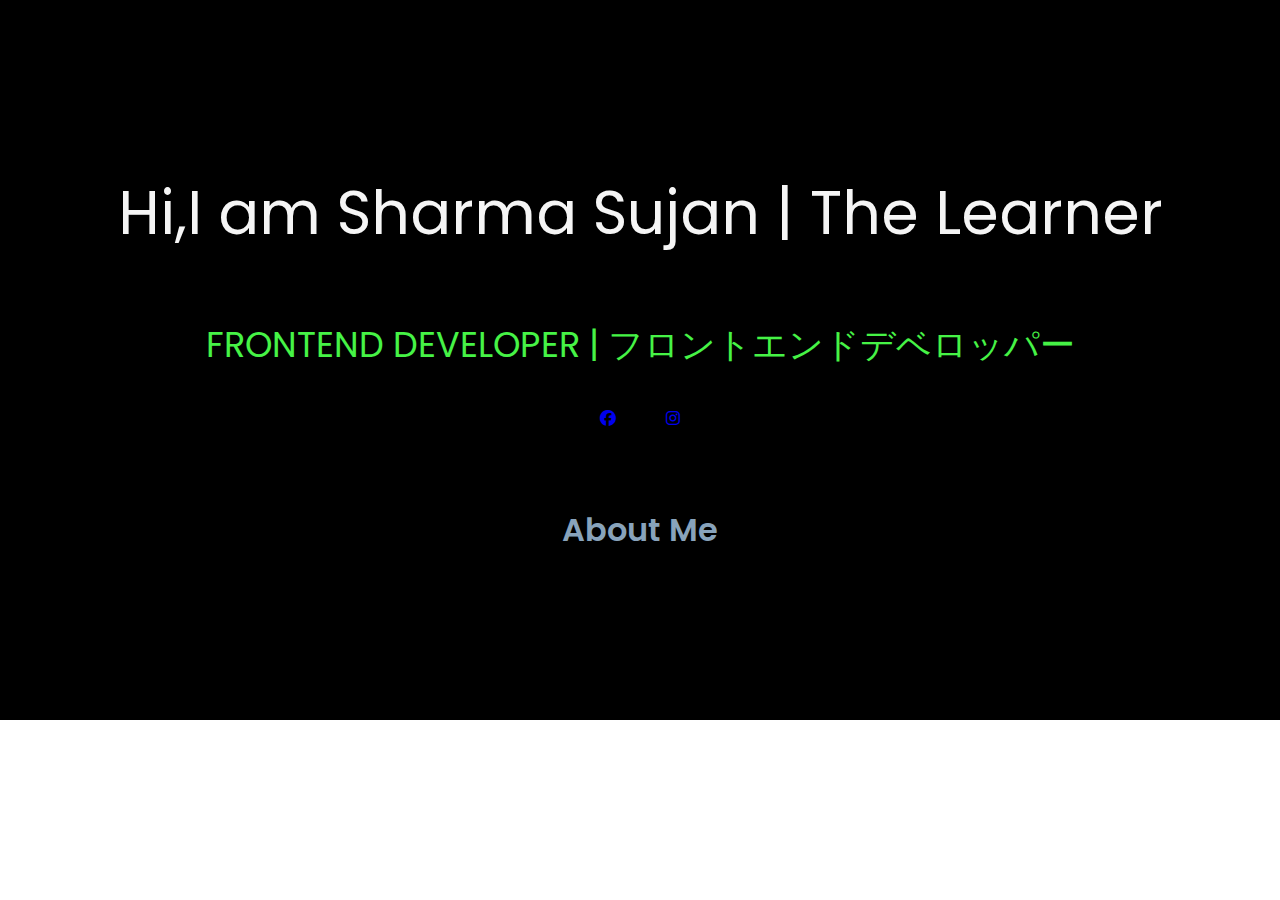
<file: index.html>
<!DOCTYPE html>
<html lang="en">

<head>
    <meta charset="UTF-8" />
    <meta name="viewport" content="width=device-width, initial-scale=1.0" />
    <title>Sujan The Learner</title>
    <link rel="stylesheet" href="style.css" />
    <link rel="preconnect" href="https://fonts.googleapis.com" />
    <link rel="preconnect" href="https://fonts.gstatic.com" crossorigin />
    <link href="https://fonts.googleapis.com/css2?family=Poppins:wght@300;400;500;600;700&display=swap"
        rel="stylesheet" />
    <link rel="stylesheet" href="https://cdnjs.cloudflare.com/ajax/libs/font-awesome/6.5.1/css/all.min.css" />
</head>

<body>
    <header>
        <div class="header">
            <p class="hardwork">WORK HARD.SLEEP HEALTHY</p>
            <p class="hi">Hi,I am Sharma Sujan | The Learner</p>
            <p class="frontend">FRONTEND DEVELOPER | フロントエンドデベロッパー</p>

            <div class="social">
                <a class="icons" href="https://www.facebook.com/mesujansharma" target="_blank" title="Facebook"><i
                        class="fa-brands fa-facebook"></i></a>
                <a class="icons" href="https://www.instagram.com/sujansharma19/" target="_blank" title="Instagram">
                    <i class="fa-brands fa-instagram"></i>
                </a>
            </div>
             <div class="about"><a class="btn" href="about.html" target="_blank">About Me</a></div>
        </div>
    </header>
    <!-- <main>
        <section>
            <div class="introduction-section">
                <h3 id="about">ABOUT ME</h3>
                <h4>INTRODUCTION</h4>
                <div class="container">
                    <img src="photo.jpg" alt="" />
                    <p class="introduction">
                        <span>I</span> am a helpful and content individiual,thriving in
                        various aspects of life.I take pride in my abilities and strive to
                        excel in all endeavors.My positive outlook and supportive nature
                        make me a source of encouragement and assistance to those around me.
                    </p>
                </div>
            </div>
            <div class="profile-skills">
                <div class="profile">
                    <span class="profile-span">PROFILE</span>
                    <p class="profile-para">
                        Here are some more info about myself to help you get to know me
                        better
                    </p>
                    <ul class="ul-profile">
                        <li class="name"><i class="fa-solid fa-user"></i> Full Name:<div class="name-div">Sharma Sujan
                            </div>
                        </li>
                        <li class="dob"><i class="fa-solid fa-calendar-check"></i> Birth Date:<div class="dob-div">
                                ****/09/24</div>
                        </li>
                        <li class="email">
                            <i class="fa-regular fa-envelope-open"></i>

                            Email:<div class="email-div">sharmasujan4567@gmail.com</div>
                        </li>
                        <li class="nationality"><i class="fa-solid fa-flag"></i>
                            Nationality:<div class="nationality-div">Nepalese</div>
                        </li>
                    </ul>
                </div>
                <div class="skills">
                    <span class="skills-span">SKILLS</span>
                    <p class="skills-para">Skills and their proficiency percentages</p>
                    <ul class="ul-skills">
                        <li class="html-text"><i class="fa-solid fa-check"></i>
                            HTML5
                            <div class="html">
                                <div class="html-progress">90%</div>
                            </div>
                        </li>
                        <li><i class="fa-solid fa-check"></i>
                            CSS <div class="css">
                                <div class="css-progress">75%</div>
                            </div>
                        </li>
                        <li><i class="fa-solid fa-check"></i>
                            JAVASCRIPT <div class="javascript">
                                <div class="javascript-progress">50%</div>
                            </div>
                        </li>
                        <li><i class="fa-solid fa-check"></i>
                            JAVA <div class="java">
                                <div class="java-progress">35%</div>
                            </div>
                        </li>
                        <li><i class="fa-solid fa-check"></i>
                            GITHUB <div class="github">
                                <div class="github-progress">20%</div>
                            </div>
                        </li>
                    </ul>
                </div>
            </div>
        </section>
    </main>
    <footer></footer> -->
</body>

</html>
</file>
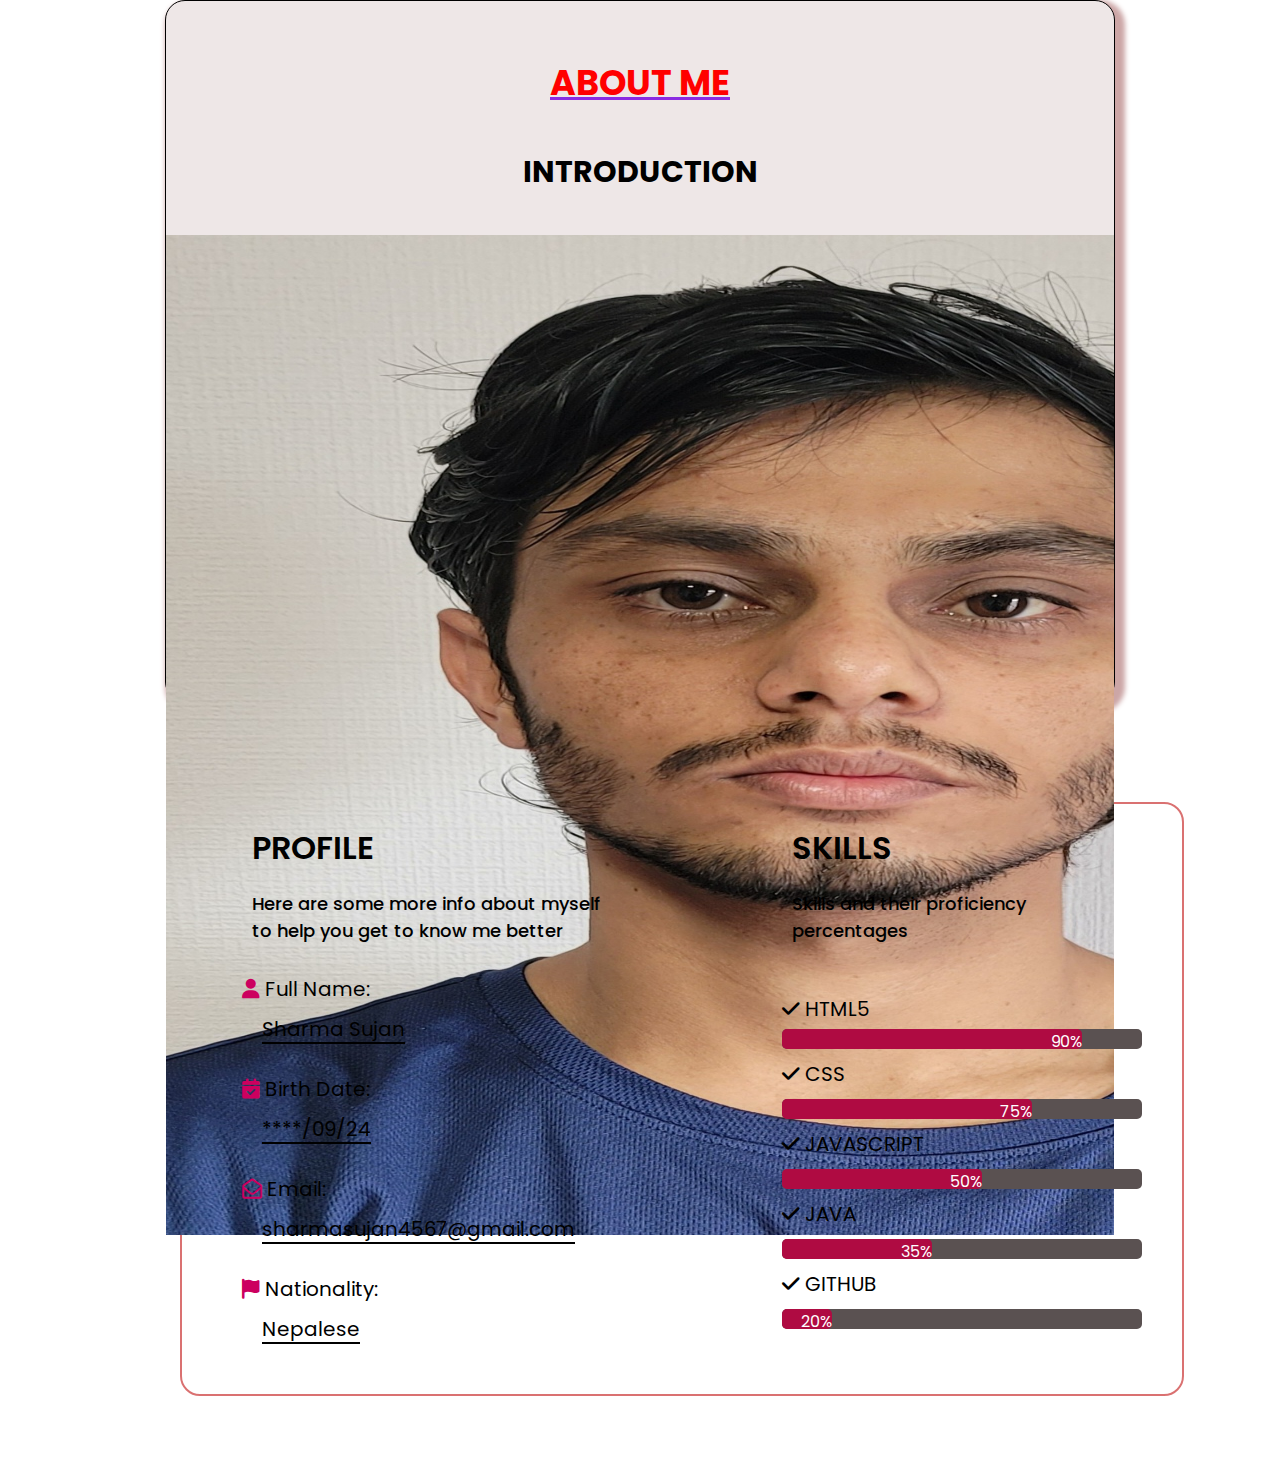
<file: about.html>
<!DOCTYPE html>
<html lang="en">
<head>
    <meta charset="UTF-8">
    <meta name="viewport" content="width=device-width, initial-scale=1.0">
    <title>About Me</title>
    <link rel="stylesheet" href="style.css">
    <link href="https://fonts.googleapis.com/css2?family=Poppins:wght@300;400;500;600;700&display=swap"
        rel="stylesheet" />
    <link rel="stylesheet" href="https://cdnjs.cloudflare.com/ajax/libs/font-awesome/6.5.1/css/all.min.css" />
</head>
<body>
   <main>
        <section>
            <div class="introduction-section">
                <h3 id="about">ABOUT ME</h3>
                <h4>INTRODUCTION</h4>
                <div class="container">
                    <img src="photo.jpg" alt="" />
                    <p class="introduction">
                        <span>I</span> am a helpful and content individiual,thriving in
                        various aspects of life.I take pride in my abilities and strive to
                        excel in all endeavors.My positive outlook and supportive nature
                        make me a source of encouragement and assistance to those around me.
                    </p>
                </div>
            </div>
            <div class="profile-skills">
                <div class="profile">
                    <span class="profile-span">PROFILE</span>
                    <p class="profile-para">
                        Here are some more info about myself to help you get to know me
                        better
                    </p>
                    <ul class="ul-profile">
                        <li class="name"><i class="fa-solid fa-user"></i> Full Name:<div class="name-div">Sharma Sujan
                            </div>
                        </li>
                        <li class="dob"><i class="fa-solid fa-calendar-check"></i> Birth Date:<div class="dob-div">
                                ****/09/24</div>
                        </li>
                        <li class="email">
                            <i class="fa-regular fa-envelope-open"></i>

                            Email:<div class="email-div">sharmasujan4567@gmail.com</div>
                        </li>
                        <li class="nationality"><i class="fa-solid fa-flag"></i>
                            Nationality:<div class="nationality-div">Nepalese</div>
                        </li>
                    </ul>
                </div>
                <div class="skills">
                    <span class="skills-span">SKILLS</span>
                    <p class="skills-para">Skills and their proficiency percentages</p>
                    <ul class="ul-skills">
                        <li class="html-text"><i class="fa-solid fa-check"></i>
                            HTML5
                            <div class="html">
                                <div class="html-progress">90%</div>
                            </div>
                        </li>
                        <li><i class="fa-solid fa-check"></i>
                            CSS <div class="css">
                                <div class="css-progress">75%</div>
                            </div>
                        </li>
                        <li><i class="fa-solid fa-check"></i>
                            JAVASCRIPT <div class="javascript">
                                <div class="javascript-progress">50%</div>
                            </div>
                        </li>
                        <li><i class="fa-solid fa-check"></i>
                            JAVA <div class="java">
                                <div class="java-progress">35%</div>
                            </div>
                        </li>
                        <li><i class="fa-solid fa-check"></i>
                            GITHUB <div class="github">
                                <div class="github-progress">20%</div>
                            </div>
                        </li>
                    </ul>
                </div>
            </div>
        </section>
    </main>
    <footer></footer> 
</body>
</html>
</file>
<file: style.css>
body {
  font-family: "Poppins", sans-serif;
  margin: 0;
  padding: 0;
}
html,
body {
  width: 100%;
  overflow-x: hidden;
}
.header {
  padding-top: 20px;
  height: 700px;
  /* background-image: url("background.jpg"); */
  background-color: black;
}

.hardwork {
  color: rgb(94, 105, 245);
  font-weight: 550;
  font-size: 35px;
  animation: hardwork 10s ease-out infinite;
  -webkit-clip-path: inset(0 100% 0 0);
}

@keyframes hardwork {
  0% {
    clip-path: inset(0 100% 0 0);
  }

  40% {
    clip-path: inset(0 0 0 0);
  }

  70% {
    clip-path: inset(0 0 0 0);
  }

  60% {
    clip-path: inset(0 100% 0 0);
  }
  100% {
    clip-path: inset(0 100% 0 0);
  }
}

.hi {
  color: whitesmoke;
  font-size: 60px;
}
.name-span {
  color: #7e000a;
  font-weight: 550;
  position: relative;
  animation: sharma 2s ease-in-out infinite alternate;
}

@keyframes sharma {
  from {
    top: -5px;
  }

  to {
    top: 5px;
  }
}

.frontend {
  color: rgb(70, 243, 70);
  font-size: 35px;
}

.hi,
.hardwork,
.frontend {
  text-align: center;
}



.facebook,
.instagram,.git {
  margin-top: 30px;
  font-size: 60px;
  color: white;
  transition:transform 2s;
}
.facebook:hover {
  color: rgb(24, 119, 242); 
  transform: translateX(-10px);
}

.instagram:hover {
  color: rgb(225, 48, 108);
  transform:translateY(-10px) ;
}
.git:hover {
  color: rgb(130, 155, 201);
  transform: translateX(10px);
}
.about {
  width: 100%;
  padding-top: 20px;
  margin-top: 50px;
  display: flex;
  justify-content: center;
}

.btn {
  font-size: 32px !important;
  font-weight: 600;
  text-decoration: none;
  padding: 5px;
  border-radius: 15%;
  color: rgb(136, 163, 187);
}

.btn:hover {
  color: white;
  background-color: rgb(54, 50, 50);
}

.social {
  display: flex;
  justify-content: center;
  gap: 50px;
}

.introduction-section {
  background-color: rgb(238, 231, 231);
  height: 700px;
  border: 0.5px solid black;
  border-radius: 20px;
  margin: 0 165px 0 165px;
  box-shadow: 5px 5px 5px 5px rgb(204, 166, 166);
}
/* .introduction-section:hover {
  background-color: rgb(245, 245, 191);
} */

h3 {
  text-align: center;
  padding-top: 20px;
  font-size: 35px;
  color: red;
  text-align: center;
  text-decoration: underline;
  text-decoration-color: blueviolet;
}

h4 {
  font-size: 30px;
  text-align: center;
}

.intro-span {
  font-size: 40px;
  color: brown;
}

.container {
  max-height: 1000px;
  display: flex;
  overflow: hidden;
  /* border: 1px solid red; */
  /* gap: 30px; */
  /* flex-direction: column; */
  /* position: relative; */
  /* align-items: flex-start; */
}

.my-picture {
  height: 400px;
  width: 700px !important;
  margin-left: 50px;
  margin-bottom: 20px;
  border-radius: 30px;
  /* position: absolute ; */
}

.introduction {
  margin: 80px 50px 0 20px;
  font-size: 25px;
  font-weight: 500;
  color: rgb(76, 80, 79);
  text-align: justify;
  hyphens: auto;
  /* margin-top: 100px; */
  /* background-color: red; */
}

.profile-skills {
  margin: 100px 0 0 180px;
  display: flex;
  gap: 100px;
  justify-content: ;
  width: 1000px;
  border: 2px solid rgb(218, 113, 113);
  border-radius: 20px;
}

.profile,
.skills {
  width: 400px;
  /* background-color: aqua; */
  padding: 20px;
}

.profile-para,
.skills-para {
  font-weight: 500;
  font-size: 18px;
  margin-left: 50px;
}

.profile-span,
.skills-span {
  font-size: 32px;
  font-weight: 600;

  margin-left: 50px;
}

.fa-calendar-check,
.fa-envelope-open,
.fa-user,
.fa-flag {
  color: #cc005f;
}

ul {
  list-style: none;
}

.ul-profile {
  margin-top: 30px;
}

.name,
.dob,
.email,
.nationality {
  margin-bottom: 30px;
  font-size: 20px;
}

.name-div,
.dob-div,
.email-div,
.nationality-div {
  margin: 0 0 0 20px;
  padding-top: 10px;
  text-decoration: underline;
  text-underline-offset: 6px;
}

.ul-skills {
  padding-top: 30px;
  font-size: 20px;
}
.html-text {
  margin-top: 0 !important;
}
.ul-skills li {
  margin-top: 10px;
}
.html,
.css,
.javascript,
.java,
.github {
  height: 20px;
  background-color: rgb(90, 81, 81);
  border-radius: 5px;
}
.css,
.javascript,
.java,
.github {
  margin-top: 10px;
}
.html-progress {
  height: 20px;
  width: 300px;
  background-color: rgb(175, 11, 66);
  color: white;
  font-size: 16px;
  text-align: right;
}

.css-progress {
  height: 20px;
  width: 250px;
  background-color: rgb(175, 11, 66);
  color: white;
  font-size: 16px;
  text-align: right;
}

.javascript-progress {
  height: 20px;
  width: 200px;
  background-color: rgb(175, 11, 66);
  color: white;
  font-size: 16px;
  text-align: right;
}

.java-progress {
  height: 20px;
  width: 150px;
  background-color: rgb(175, 11, 66);
  color: white;
  font-size: 16px;
  text-align: right;
}

.github-progress {
  height: 20px;
  width: 50px;
  background-color: rgb(175, 11, 66);
  color: white;
  font-size: 16px;
  text-align: right;
}

.html-progress,
.css-progress,
.javascript-progress,
.java-progress,
.github-progress {
  margin-top: 5px;
  border-radius: 5px;
}

/* .ul-skills li{
  gap: 10px;
} */
.explore {
  margin-top: 50px;
  text-align: center;
  font-size: 32px;
  font-weight: 500;
  text-decoration: underline;
  text-underline-offset: px;
  text-decoration-color: rgb(107, 211, 11);
  text-decoration-thickness: 3px;
}
.sample {
  text-align: center;
  font-size: 22px;
  color: rgb(54, 34, 34);
}
.sample-webpage-image {
  width: 400px;
  height: 500px;
  display: block;
  margin: 0 auto;
  margin-top: 100px !important;
  border: 2px solid rgb(226, 224, 70);
  border-radius: 5px;
  padding: 20px;
}
.sample-webpage-image:hover {
  transform: scale(1.2);
}
.footer-text {
  color: #516d72;
  font-weight: 600;
}
footer {
  margin-top: 70px;
  text-align: center;
  font-size: 25px;
  margin-bottom: 50px;
}
.email-link {
  margin-top: 20px;
  display: block;
  font-size: 50px;
}
.email-btn {
  color: rgb(37, 128, 226);
}
.email-btn:hover {
  transform: scale(1.2);
}

@media (max-width: 768px) {
  /* ================= GLOBAL ================= */
  * {
    box-sizing: border-box;
  }

  html,
  body {
    width: 100%;
    overflow-x: hidden;
  }

  /* ================= HEADER ================= */
  .header {
    height: auto;
    padding: 30px 15px;
  }

  .hardwork {
    font-size: 22px;
    text-align: center;
  }

  .hi {
    font-size: 32px;
    text-align: center;
    animation: none;
  }

  .frontend {
    font-size: 20px;
    text-align: center;
  }

  .social {
    gap: 30px;
  }

  .icons {
    font-size: 40px;
  }

  .btn {
    font-size: 20px;
    padding: 8px 14px;
  }

  /* ================= INTRO SECTION ================= */
  .introduction-section {
    margin: 15px;
    height: auto;
  }

  h3 {
    font-size: 26px;
  }

  h4 {
    font-size: 22px;
  }

  .container {
    overflow: visible;  
    flex-direction: column;
    align-items: center;
  }


 .my-picture {
    width: min(45vw, 180px);
    height: auto;
    margin: 0 auto 15px;
    display: block;
 }
   
  
  

  .introduction {
    margin: 15px;
    font-size: 16px;
    text-align: center;
    line-height: 1.6;
  }

  /* ================= PROFILE + SKILLS ================= */
  .profile-skills {
    margin: 30px 10px;
    width: 100%;
    flex-direction: column;
    gap: 30px;
  }

  .profile,
  .skills {
    width: 100%;
    padding: 10px;
  }

  .profile-span,
  .skills-span {
    font-size: 24px;
    margin-left: 0;
    text-align: center;
  }

  .profile-para,
  .skills-para {
    margin-left: 0;
    font-size: 16px;
    text-align: center;
  }

  .ul-profile li,
  .ul-skills li {
    font-size: 16px;
  }

  /* ================= PROGRESS BAR CONTAINERS ================= */
  .html,
  .css,
  .javascript,
  .java,
  .github {
    width: 100%;
    height: 28px;
    overflow: hidden;
  }

  /* ================= PROGRESS BARS (PERCENT BASED) ================= */
  .html-progress {
    width: 90%;
    height: 100%;
    line-height: 28px;
    font-size: 14px;
    margin-top: 0;
  }

  .css-progress {
    width: 75%;
    height: 100%;
    line-height: 28px;
    font-size: 14px;
    margin-top: 0;
  }

  .javascript-progress {
    width: 50%;
    height: 100%;
    line-height: 28px;
    font-size: 14px;
    margin-top: 0;
  }

  .java-progress {
    width: 35%;
    height: 100%;
    line-height: 28px;
    font-size: 14px;
    margin-top: 0;
  }

  .github-progress {
    width: 20%;
    height: 100%;
    line-height: 28px;
    font-size: 14px;
    margin-top: 0;
  }

  /* ================= SAMPLE PROJECT ================= */
  .explore {
    font-size: 24px;
  }

  .sample {
    font-size: 18px;
  }

  .sample-webpage-image {
    width: 90%;
    height: auto;
    margin-top: 40px;
  }

  /* ================= FOOTER ================= */
  footer {
    font-size: 18px;
  }

  .email-link {
    font-size: 40px;
  }
}
</file>
